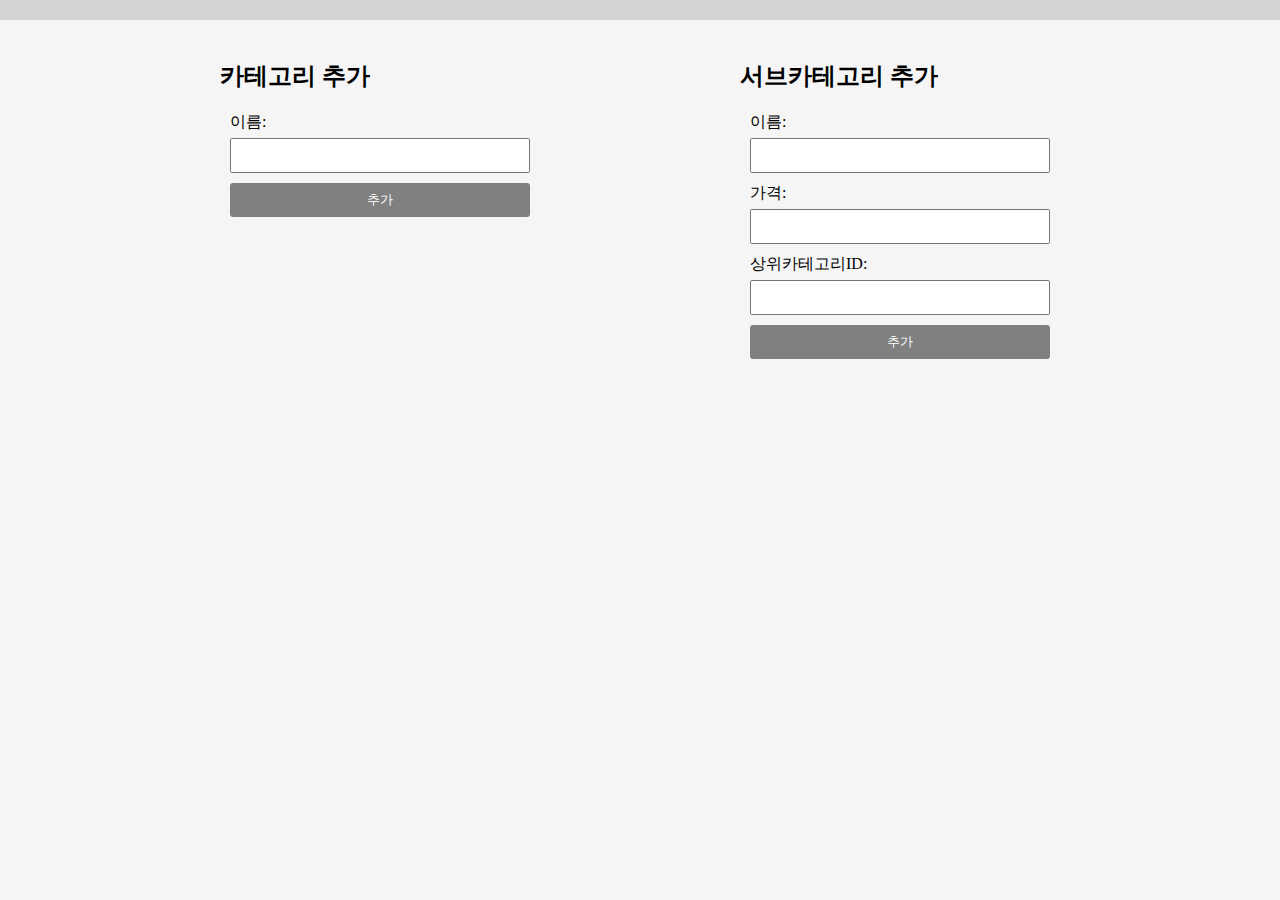
<file: add_form.html>
<!DOCTYPE html>
<html lang="en">
<head>
    <meta charset="UTF-8">
    <meta name="viewport" content="width=device-width, initial-scale=1.0">
    <title>카테고리/서브카테고리 추가 폼</title>
    <style>
        /* 전체 페이지 스타일 설정 */
        body {
            background-color: whitesmoke;
            margin: 0;
            padding: 0;
        }

        /* 페이지 헤더 스타일 설정 */
        header {
            background-color: lightgray;
            padding: 10px;
        }

        /* 페이지 섹션 스타일 설정 */
        section {
            margin: 20px;
            display: flex;
            justify-content: center; /* 중앙 정렬 */
            gap: 200px; /* 요소들 사이의 간격 조절 */
        }

        /* 폼 스타일 설정 */
        form {
            display: flex;
            flex-direction: column;
            width: 300px;
            margin: 10px;
        }

        /* 라벨 스타일 설정 */
        label {
            margin-bottom: 5px;
        }

        /* 입력 필드 스타일 설정 */
        input {
            padding: 8px;
            margin-bottom: 10px;
        }

        /* 버튼 스타일 설정 */
        input[type="submit"] {
            background-color: gray;
            color: white;
            padding: 8px;
            border: none;
            border-radius: 3px;
            cursor: pointer;
        }
    </style>
</head>
<body>
    <header></header>

    <section>
        <!-- 카테고리 추가 -->
        <div>
            <h2>카테고리 추가</h2>
            <form action="category_add.php" method="POST">
                <label for="name">이름:</label>
                <input type="text" name="name" required>
                <input type="submit" value="추가">
            </form>
        </div>

        <!-- 서브카테고리 추가 -->
        <div>
            <h2>서브카테고리 추가</h2>
            <form action="subcategory_add.php" method="POST">
                <label for="name">이름:</label>
                <input type="text" name="name" required>

                <label for="price">가격:</label>
                <input type="number" name="price" required>

                <label for="category_id">상위카테고리ID:</label>
                <input type="number" name="category_id" required>

                <input type="submit" value="추가">
            </form>
        </div>
    </section>
</body>
</html>
</file>
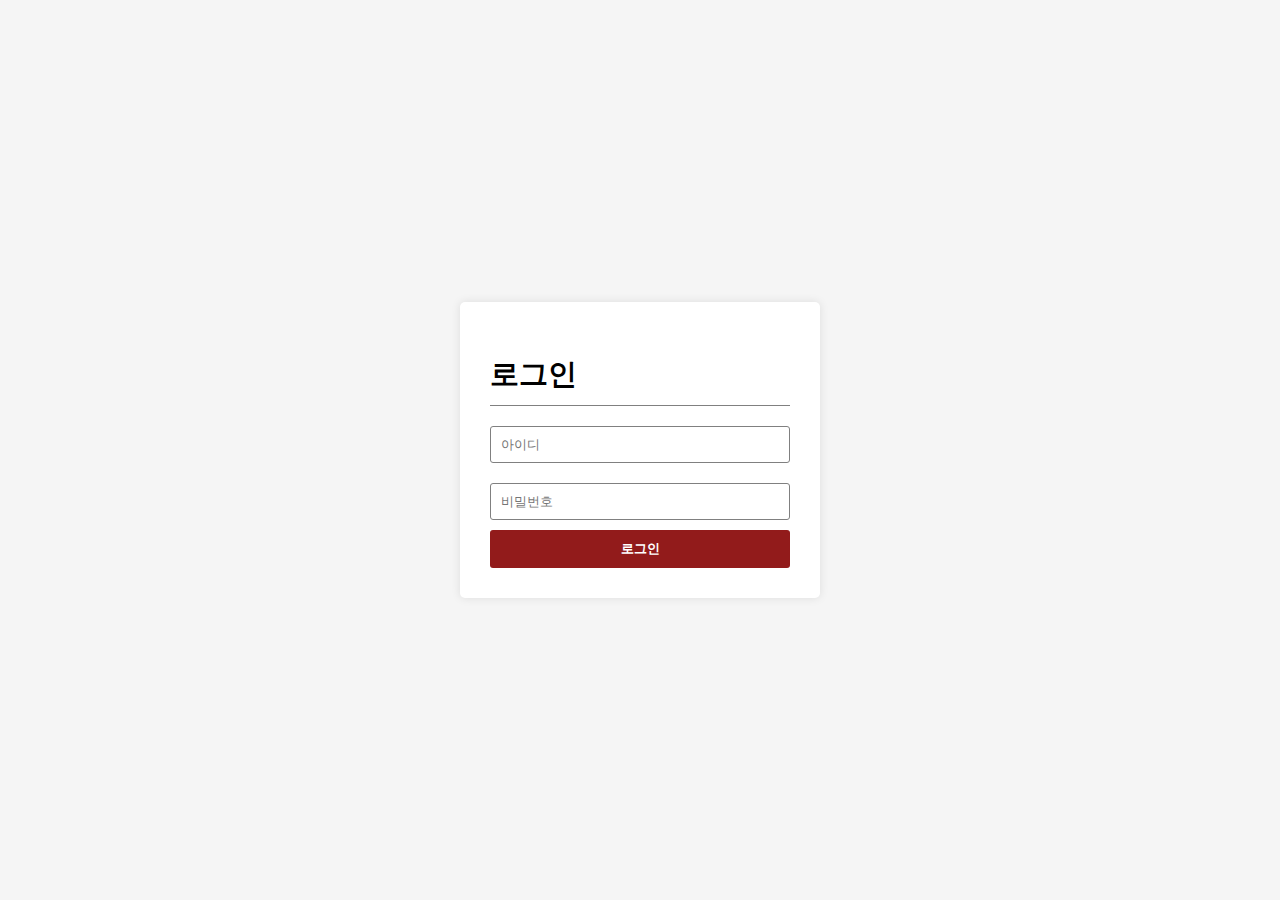
<file: login.html>
<!DOCTYPE html>
<html lang="ko">
<head>
    <meta charset="UTF-8">
    <meta name="viewport" content="width=device-width, initial-scale=1.0">
    <title>로그인</title>
    <style>
        /* 전체 페이지 스타일 */
        body {
            font-family: 'Nanum Gothic';
            background-color: whitesmoke;
            height: 100vh;
            display: flex;
            align-items: center;
            justify-content: center;
            margin: 0;
        }

        /* 로그인 폼 스타일 */
        form {
            background-color: white;
            padding: 30px;
            border-radius: 5px;
            box-shadow: 0 0 10px rgba(0, 0, 0, 0.1);
            width: 300px;
            text-align: left;
        }

        /* 로그인 글자 스타일 */
        h2 {
            text-align: left;
            font-weight: bold;
            font-size: 180%;
            margin-bottom: 10px;
        }

        /* 로그인 글자 아래 선 스타일 */
        h2::after {
            content: "";
            display: block;
            width: 100%;
            height: 1px;
            background-color: grey;
            margin-top: 10px;
        }

        /* 입력 필드 스타일 */
        input {
            width: 100%;
            padding: 10px;
            margin: 10px 0;
            box-sizing: border-box;
            border: 1px solid grey;
            border-radius: 3px;
        }

        /* 로그인 버튼 스타일 */
        button {
            background-color: #921b1b;
            color: white;
            padding: 10px;
            border: none;
            border-radius: 3px;
            font-weight: bold;
            cursor: pointer;
            width: 100%;
        }
    </style>
</head>
<body>
    <form id="login-form">
        <h2>로그인</h2>
        <input type="text" id="student-id" placeholder="아이디"><br>
        <input type="password" id="password" placeholder="비밀번호"><br>
        <button type="button" onclick="login()">로그인</button>
    </form>

    <script>
        function login() {
            var studentId = document.getElementById("student-id").value;
            var password = document.getElementById("password").value;

            if (studentId === "admin" && password === "0000") {
                // 로그인 성공
                alert("관리자 로그인 성공!");
                window.location.href = "main_admin.html";
            } 
            
            else if (studentId === "HONG" && password === "1111") {
                // 로그인 성공
                alert("사용자 로그인 성공!");
                window.location.href = "main_user.html";
            }   

            else {
                // 로그인 실패
                alert("아이디, 비밀번호가 일치하지 않습니다.");
            }
        }
    </script>
</body>
</html>
</file>
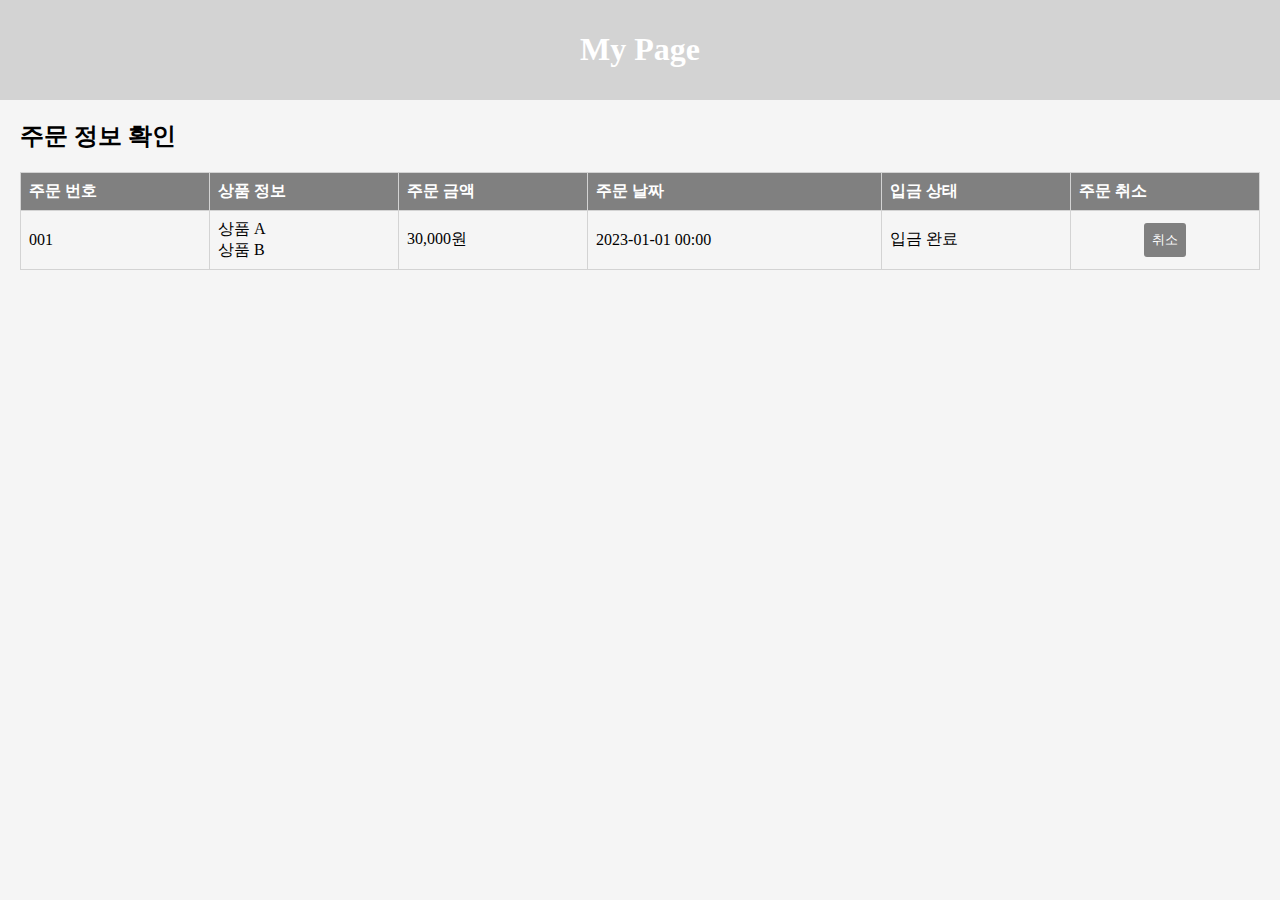
<file: mypage.html>
<!DOCTYPE html>
<html lang="ko">
<head>
    <meta charset="UTF-8">
    <meta name="viewport" content="width=device-width, initial-scale=1.0">
    <title>마이 페이지</title>
    <style>
        /* 전체 페이지 스타일 설정 */
        body {
            font-family: 'Nanum Gothic';
            background-color: whitesmoke;
            margin: 0; /* 외부여백 */
            padding: 0; /* 내부여백 */
        }

        /* 페이지 헤더 스타일 설정 */
        header {
            background-color: lightgray;
            color: white;
            text-align: center;
            padding: 10px;
        }

        /* 페이지 섹션 스타일 설정 */
        section {
            margin: 20px;
        }

        /* 섹션 타이틀 스타일 설정 */
        h2 {
            color: black;
        }

        /* 테이블 스타일 설정 */
        table {
            width: 100%;
            border-collapse: collapse; /* 셀 테두리 합치기 */
            margin-top: 10px;
        }

        /* 테이블 헤더와 셀 스타일 설정 */
        th, td {
            border: 1px solid lightgray;
            padding: 8px;
            text-align: left;
        }

        /* 테이블 헤더 스타일 설정 */
        th {
            background-color: gray;
            color: white;
        }

        /* 버튼 스타일 설정 */
        button {
            background-color: gray;
            color: white;
            padding: 8px;
            border: none; /* 버튼 테두리 제거 */
            border-radius: 3px; /* 버튼 모서리 둥글게 */
            cursor: pointer; /* 커서 올렸을때 포인터로 변경 */
            text-align: center;
        }

        /* 버튼 가운데 정렬 */
        .button{
            text-align: center;
        }
    </style>
</head>
<body>
    <!-- 페이지 헤더 -->
    <header>
        <h1>My Page</h1>
    </header>

    <!-- 페이지 섹션 -->
    <section>
        <!-- 섹션 타이틀 -->
        <h2>주문 정보 확인</h2>
        
        <!-- 주문 정보를 보여줄 테이블 -->
        <table>
            <thead>
                <tr>
                    <th>주문 번호</th>
                    <th>상품 정보</th>
                    <th>주문 금액</th>
                    <th>주문 날짜</th>
                    <th>입금 상태</th>
                    <th>주문 취소</th>
                </tr>
            </thead>
            <tbody>
                <!-- 주문 정보  -->
                <tr>
                    <td>001</td>
                    <td>상품 A<br>
                        상품 B
                    </td>
                    <td>30,000원</td>
                    <td>2023-01-01 00:00</td>
                    <td>입금 완료</td>
                    <td class="button"><button onclick="cancelOrder()">취소</button></td>
                </tr>
                <!-- 다른 주문 정보들 추가 -->
            </tbody>
        </table>
    </section>

    <!-- 주문 취소 스크립트 -->
    <script>
        function cancelOrder() {
            alert("주문이 취소되었습니다.");
        }
    </script>
</body>
</html>
</file>
